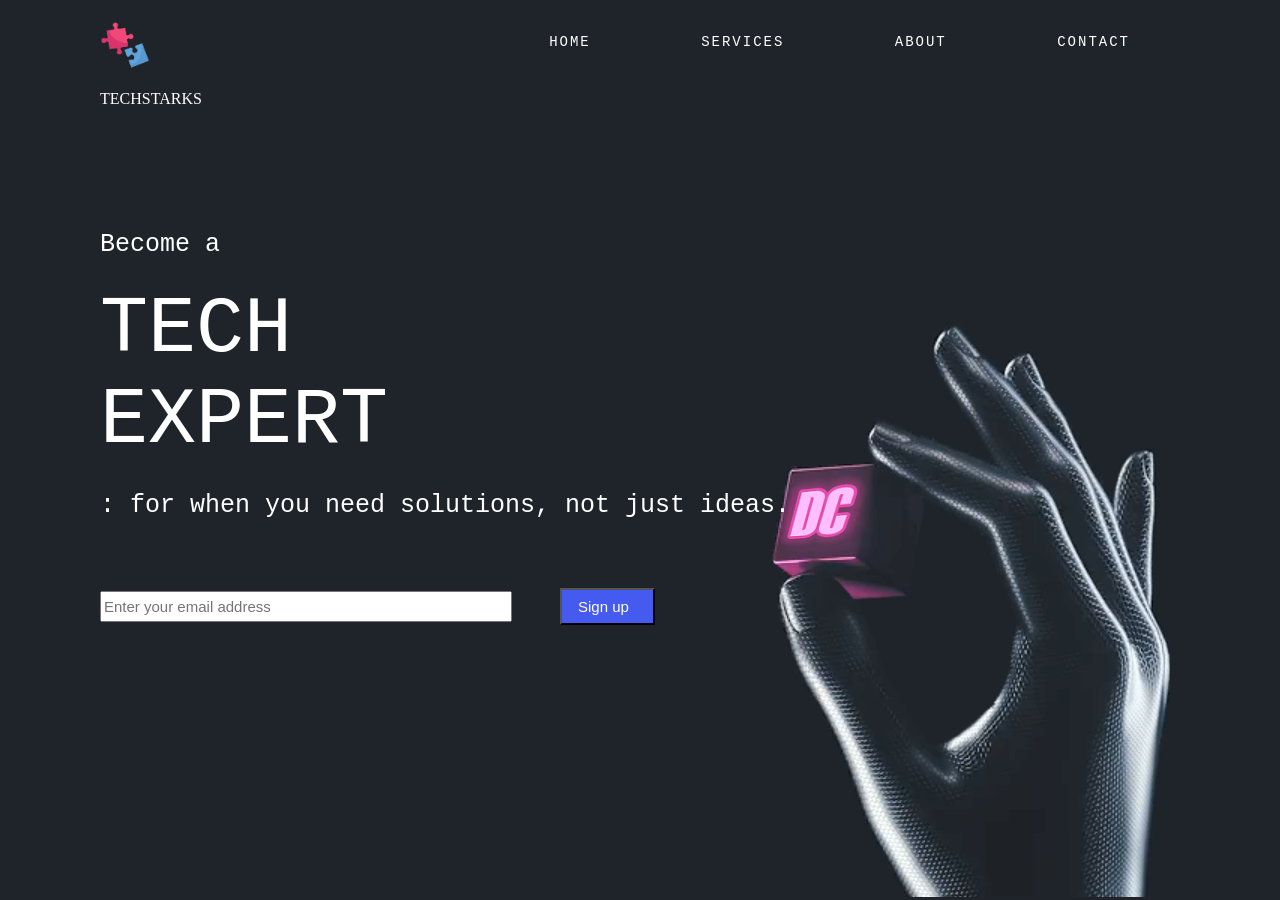
<file: Landing Page/index.html>
<!DOCTYPE html>
<html lang="en">
<head>
    <meta charset="UTF-8">
    <meta name="viewport" content="width=device-width, initial-scale=1.0">
    <title>landing page</title>
    <link rel="stylesheet" href="landing.css">
</head>
<body>
    <div class="main">
        <div class="box1">

        </div>
        <div class="box2">
            <div class="text">
            <p class="small">
                Become a
            </p>
                TECH<br>EXPERT
        
           <p class="punch">
            : for when you need solutions, not just ideas.
           </p>
           <input type="text" name="signup" id="signup" placeholder="Enter your email address">
           <button type="submit">
            Sign up<i class="ri-arrow-right-line"></i>
        </button>
            </div>
        </div>
        <div class="box3">
            <div id="container">
                <div id="logo">
                    <img src="logo.png" alt="">
                    <p>TECHSTARKS</p>
                </div>
                <div id="menu">
                    <ul>
                        <li>HOME</li>
                        <li>SERVICES</li>
                        <li>ABOUT</li>
                        <li>CONTACT</li>

                    </ul>
                </div>
            </div>
        </div>
    </div>
</body>
</html>
</file>
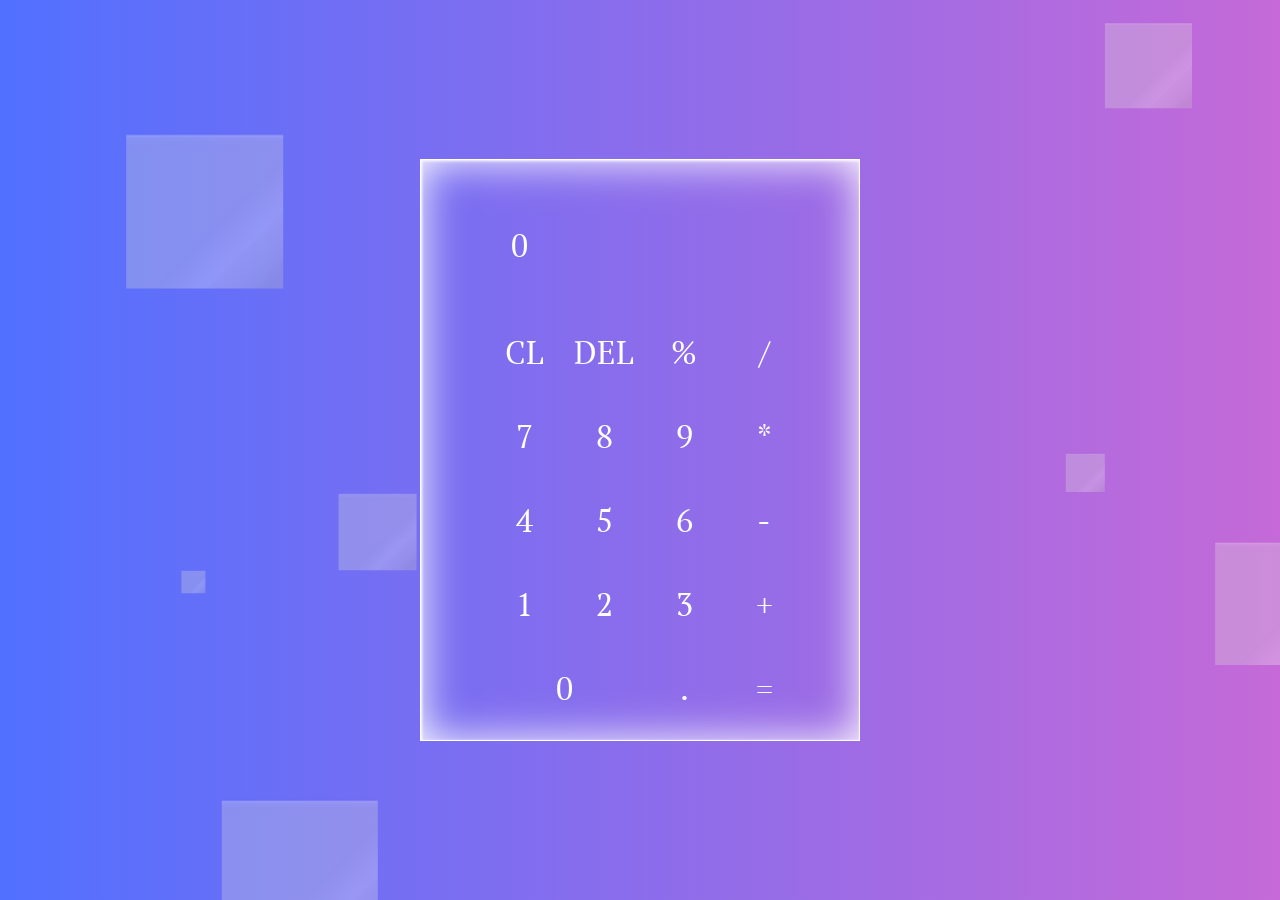
<file: Calculator/calculator.html>
<!DOCTYPE html>
<html lang="en">
<head>
    <meta charset="UTF-8">
    <meta http-equiv="X-UA-Compatible" content="IE=edge">
    <meta name="viewport" content="width=device-width, initial-scale=1.0">
    <title>Calculator</title>
    <link rel="stylesheet" href="calculator.css">
</head>
<body>
    <div class="container">
        <div class="calc">
            <input type="text" name="input" placeholder="0" id="output-screen" style="color:white">
            <button class="btn" onclick="Clear()" id="clear">CL</button>
            <button class="btn" onclick="del()" id="delete">DEL</button>
            <button class="btn" onclick="display('%')" id="remainder">%</button>
            <button class="btn" onclick="display('/')" id="divide">/</button>
            <button class="btn" onclick="display('7')" id="n7">7</button>
            <button class="btn" onclick="display('8')" id="n8">8</button>
            <button class="btn" onclick="display('9')" id="n9">9</button>
            <button class="btn" onclick="display('*')" id="product">*</button>
            <button class="btn" onclick="display('4')" id="n4">4</button>
            <button class="btn" onclick="display('5')" id="n5">5</button>
            <button class="btn" onclick="display('6')" id="n6">6</button>
            <button class="btn" onclick="display('-')" id="minus">-</button>
            <button class="btn" onclick="display('1')" id="n1">1</button>
            <button class="btn" onclick="display('2')" id="n2">2</button>
            <button class="btn" onclick="display('3')" id="n3">3</button>
            <button class="btn" onclick="display('+')" id="plus">+</button>
            <button class="btn" onclick="display('0')" id="zero">0</button>
            <button class="btn" onclick="display('.')" id="decimal">.</button>
            <button class="btn" onclick="Calculate()" id="equal">=</button>
        </div>
    </div>
    <script src="calculator.js"></script>
</body>
</html>
</file>
<file: Landing Page/landing.css>
body{
    margin: 0px;
    background-color: #1E242A;

}
#main{
    width: 100%;
    height: 100%;
    position: absolute;
    overflow: hidden;
}
#container #logo p{
    color: #fff;
}
.box1{
    width: 530px;
    height: 625px;
    background-image: url("img1.png");
    position: absolute;
    bottom: -100%;
    left: 30%;
    animation: anim 2s forwards,anim2 3s forwards 3s;
}
.box1::after{
    content: "";
    position: absolute;
    width: 530px;
    height: 625px;
    background-image: url("img2.png");
    left: 0px;
    z-index:-1;
}
@keyframes anim {
    from{
        bottom: -100%;
    }
    to{
        bottom: 0%;
    }
}
@keyframes anim2 {
    from{
        left: 30%;
        width: 530px;
    }
    to{
        width: 0px;
        left: 50%;
    }
}
.box2{
    width: auto;
    height: auto;
    /* font-family: 'Courier New', Courier, monospace;
    color: #fff;
    font-size: 10rem;
    font-weight: 500;
    line-height: 130px; */
    /* position: absolute; */
    top: 250px;
    left: 100px;
    overflow: hidden;
    color: #fff;
    margin-left: 100px;

}
.box2{
    position: relative;
    left: 100%;
    animation: anim3 2s forwards 3s;
    font-family: 'Courier New', Courier, monospace;
    color: #fff;
    font-size: 5rem;
    font-weight: 500;
    /* line-height: 130px; */
    margin-top: -45px;
}
.box2 .small{
    font-size: 25px;
    color: #fff;
}
.box2 .punch{
    font-size: 25px;
}
.box2 input{
    width: 404px;
    height: 25px;
    font-size: 15px;

}
.box2 button{
    font-size: 15px;
    background-color: hsla(233, 94%, 63%, 0.958);
    padding: 0.5rem 1rem;
    color: white;
    display: inline-flex;
    align-items: center;
    column-gap: 0.5rem;
}
button:hover{
    box-shadow: 2px 2px white;
}

@keyframes anim3 {
    from{
        left: -100%;

    }
    to{
        left: 0%;
    }
}
.box3{
    overflow: hidden;
}
#container{
    width: 100%;
    position: absolute;
    top: -100%;
    animation:anim4 2s forwards 2.5s;

}
#logo{
    float: left;
    margin-left: 100px;
    margin-top: 20px;
}
#logo img{
    width: 50px;
}
#menu{
    font-family: 'Courier New', Courier, monospace;
    font-size: 14px;
    color: #fff;
    letter-spacing: 2px;
    margin-right: 150px;
    margin-top: 20px;
    float: right;
}
#menu ul{
    list-style: none;
}
#menu ul li{
    display: inline-block;
    margin-left: 100px;
}
@keyframes anim4{
    from{
        top: -100%;
    }
    to{
        top: 0%;
    }
}
</file>
<file: Calculator/calculator.css>
@import url('https://fonts.googleapis.com/css2?family=Lily+Script+One&family=PT+Serif:ital,wght@1,400;1,700&family=Raleway&family=Stylish&display=swap');

*{
    margin: 0;
    box-sizing: border-box;
    padding: 0;
}
.calc input::placeholder{
    color: #fff;
}
body{
    background-image: url("calc_bg.png");
}
.container{
    display: flex;
    height: 100vh;
    justify-content: center;
    align-items: center;
    
}
.calc{
    background-color: transparent;
    border: 1px solid #fff;
    box-shadow: inset 1px 1px 3px #ffffff, inset 1px 1px 43px #fff;
    padding: 10px;
    top: 50%;
    left: 50%;
    display: grid;
    column-gap:30px;
    grid-template-columns: repeat(4,50px);
    font-family: 'PT Serif', serif;
    width: 440px;
    /* animation: zoom-out 4s ; */

}
/* @keyframes zoom-out {
    0% {
      transform: scale(1, 1);
    }
    50% {
      transform: scale(1.5, 1.5);
    }
    100% {
      transform: scale(1, 1);
    }
  } */
.calc input{
    grid-column: span 4;
    font-family: 'PT Serif', serif;
    width: 314px;
    height: 70px;
    background-color: transparent;
    /* box-shadow: inset -5px -5px 12px #ffffff,
            inset 5px 5px 12px rgba(0,0,0,.16); */
    border: none;
    color: #fff;
    /* text-align: end; */
    margin: auto;
    margin-left: 60px;;
    margin-top: 40px;
    margin-bottom: 30px;
    padding: 20px;
    font-size: 2rem;
}
#zero{
    grid-column: span 2;
    width: 150px;
}

button{
    font-family: 'PT Serif', serif;
    color: #fff;
    height: 48px;
    width: 70px;
    background-color: transparent;
    /* box-shadow: -5px -5px 12px #ffffff, 5px 5px 12px rgba(0,0,0,.16); */
    border: none;
    border-radius: 50%;
    margin: 8px;
    font-size: 2rem;

}
.btn{
    margin: 18px 58px;
    padding: 2px;
}
</file>
